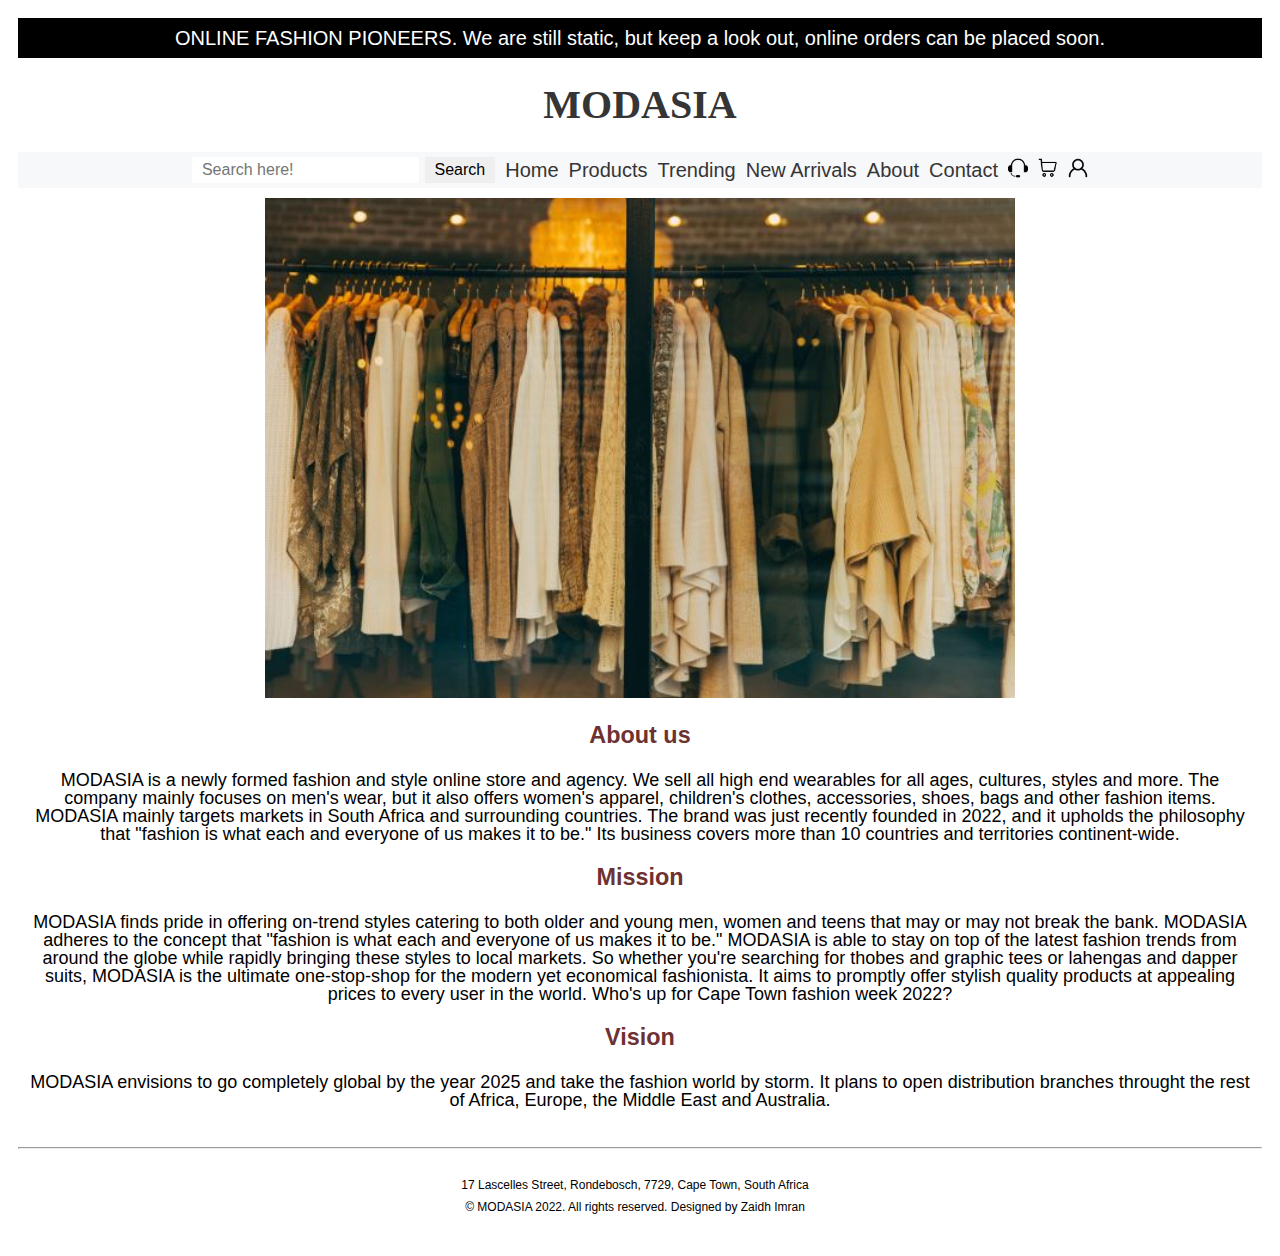
<file: about.html>
<!DOCTYPE html >
<html lang="en">
<head><title>About | Modasia</title>
    <meta charset="utf-8">
    <link rel="stylesheet" href="mystyles.css">
</head>
<body>
    <section class="top">ONLINE FASHION PIONEERS. We are still static, but keep a look out, online orders can be placed soon.</section>
    <header>
        <a href="home.html"><h1>MODASIA</h1></a>
    </header>
    <nav>      
        <table cellspacing = "5" cellpadding = "5" >
            <tr>
                <td><a>
                    <form> 
                        <input type="text" name="text" placeholder="Search here!">
                        <input type="submit" name="submit" value="Search">
                      </form>
                    </a></td>
                    <td><a href="home.html">Home</a></td>
                    <td><a href = products.html>Products</a></td>
                    <td><a href = trending.html>Trending</a></td>
                    <td><a href = new_arrivals.html>New Arrivals</a></td>
                    <td><a href = about.html>About</a></td>
                    <td><a href = contact.html>Contact</a></td>
                <td><a href="https://www.flaticon.com/free-icons/user" title="(Temporary) user icons User icons created by mattbadal - Flaticon>">
                    <img src="img/support.png" alt="support" width="20" height="20">
                    </a>
                </td>
                <td>
                    <a href="https://www.flaticon.com/free-icons/support" title="(Temporary) support icons Support icons created by alimasykurm - Flaticon">
                        <img src="img/shopping-cart.png" alt="support" width="20" height="20">
                    </a>
                </td>
                <td>
                    <a href="https://www.flaticon.com/free-icons/shopping-cart" title="(Temporary) shopping cart icons Shopping cart icons created by Ayub Irawan - Flaticon">
                        <img src="img/account.png" alt="support" width="20" height="20">
                    </a>
                </td>
                </td>
            </tr>
        </table>
    </nav>
    <section class="about">
        <img src="img/about1.jpg" alt="clothes hanger" width="750" height="500">
        <h3>About us</h3>
        <p>MODASIA is a newly formed fashion and style online store and agency. We sell all high end wearables for all ages, cultures, styles and more. 
            The company mainly focuses on men's wear, but it also offers women's apparel, children's clothes, accessories, shoes, bags and other fashion items. MODASIA mainly targets markets in South Africa and surrounding countries. The brand was just recently founded in 2022, and it upholds the philosophy that "fashion is what each and everyone of us makes it to be." Its business covers more than 10 countries and territories continent-wide.
        </p>
        <h3>Mission</h3>
        <p> MODASIA finds pride in offering on-trend styles catering to both older and young men, women and teens that may or may not break the bank. MODASIA adheres to the concept that "fashion is what each and everyone of us makes it to be." MODASIA is able to stay on top of the latest fashion trends from around the globe while rapidly bringing these styles to local markets. So whether you're searching for thobes and graphic tees or lahengas and dapper suits, MODASIA is the ultimate one-stop-shop for the modern yet economical fashionista. It aims to promptly offer stylish quality products at appealing prices to every user in the world. Who's up for Cape Town fashion week 2022?</p>
        <h3>Vision</h3>
        <p>MODASIA envisions to go completely global by the year 2025 and take the fashion world by storm. It plans to open distribution branches throught the rest of Africa, Europe, the Middle East and Australia.</p>
        
    </section>
    <hr>
    <footer>
        <section>
            <table cellspacing = "5" cellpadding = "5">
                <tr>
                    <td> 17 Lascelles Street, Rondebosch, 7729, Cape Town, South Africa</td>
                    <td></td>
                </tr>
                <tr>
                    <td> © MODASIA 2022. All rights reserved. Designed by Zaidh Imran</td>
                </tr>
            </table>
        </section>
    </footer>
</body>
</html>
</file>
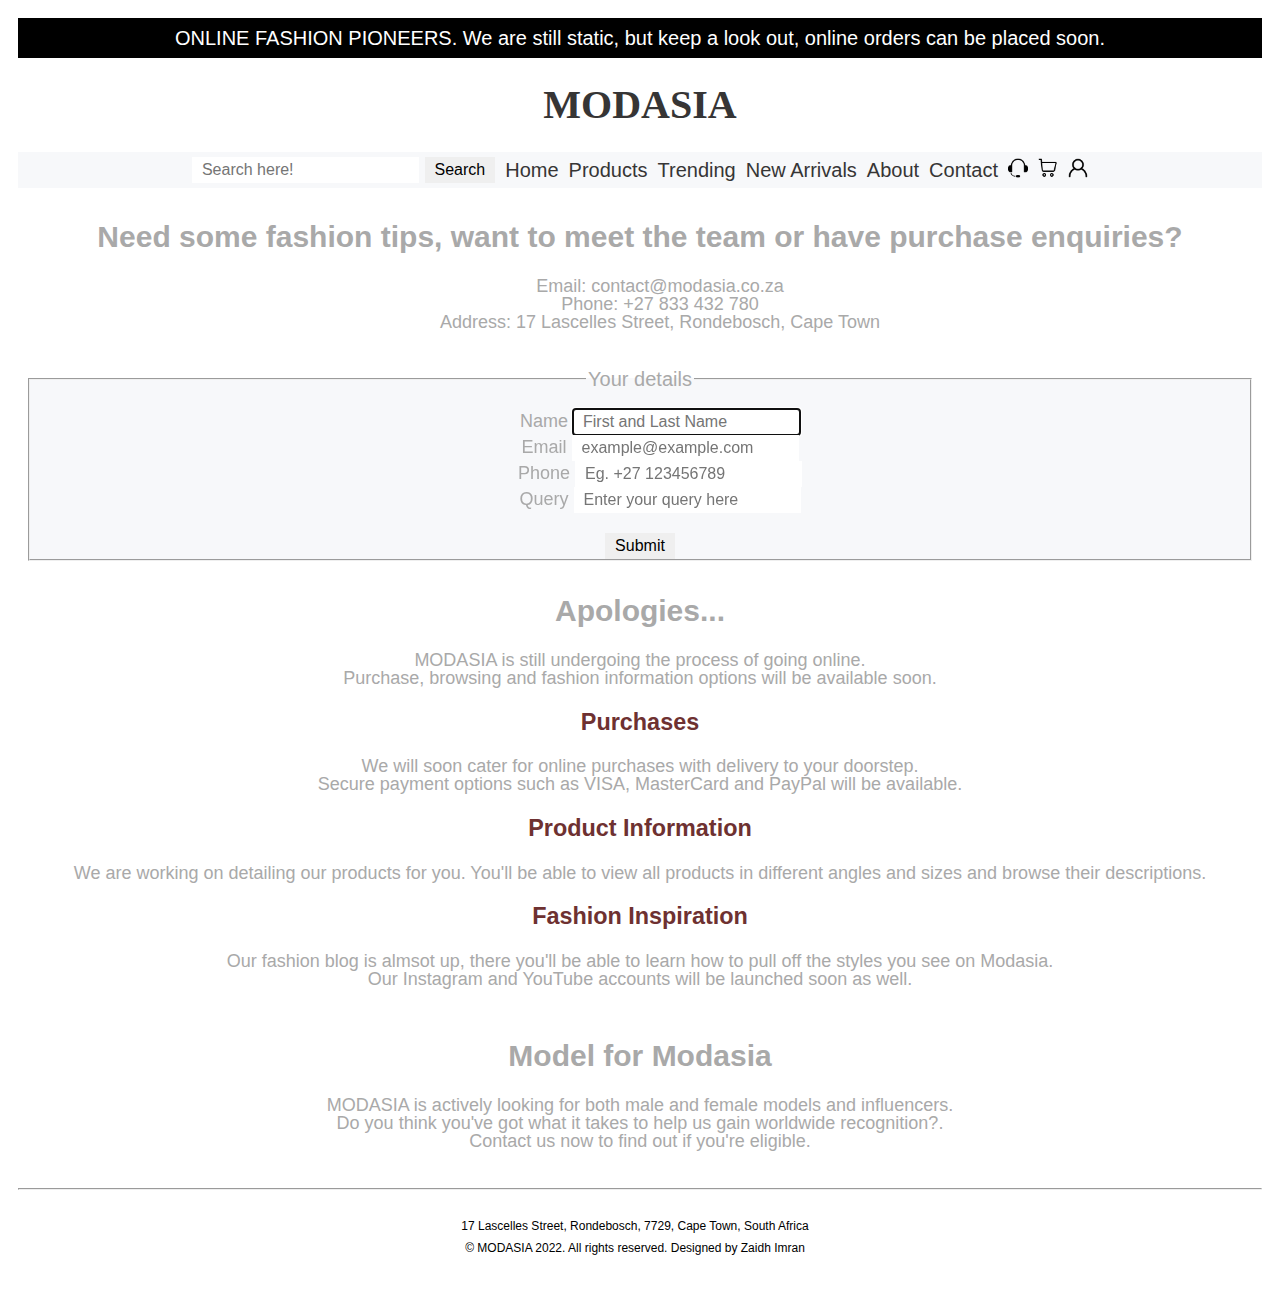
<file: contact.html>
<!DOCTYPE html>
<html lang="en">
<head><title>Contact | Modasia</title>
    <meta charset="utf-8">
    <link rel="stylesheet" href="mystyles.css">
</head>
<body>
    <section class="top">ONLINE FASHION PIONEERS. We are still static, but keep a look out, online orders can be placed soon.</section>
    <header>
        <a href="home.html"><h1>MODASIA</h1></a>
    </header>
    <nav> 
        <table cellspacing = "5" cellpadding = "5">
            <tr>
                <td><a>
                    <form> 
                        <input type="text" name="text" placeholder="Search here!">
                        <input type="submit" name="submit" value="Search">
                      </form>
                    </a></td>
                    <td><a href="home.html">Home</a></td>
                    <td><a href = products.html>Products</a></td>
                    <td><a href = trending.html>Trending</a></td>
                    <td><a href = new_arrivals.html>New Arrivals</a></td>
                    <td><a href = about.html>About</a></td>
                    <td><a href = contact.html>Contact</a></td>
                <td><a href="https://www.flaticon.com/free-icons/user" title="(Temporary) user icons User icons created by mattbadal - Flaticon>">
                    <img src="img/support.png" alt="support" width="20" height="20">
                    </a>
                </td>
                <td>
                    <a href="https://www.flaticon.com/free-icons/support" title="(Temporary) support icons Support icons created by alimasykurm - Flaticon">
                        <img src="img/shopping-cart.png" alt="support" width="20" height="20">
                    </a>
                </td>
                <td>
                    <a href="https://www.flaticon.com/free-icons/shopping-cart" title="(Temporary) shopping cart icons Shopping cart icons created by Ayub Irawan - Flaticon">
                        <img src="img/account.png" alt="support" width="20" height="20">
                    </a>
                </td>
                </td>
            </tr>
        </table>
        <section class="contact">
            <h2>Need some fashion tips, want to meet the team or have purchase enquiries?</h2>
            <p>  
                <ul>
                    <li>Email:    contact@modasia.co.za</li>
                    <li>Phone:    +27 833 432 780</li>
                    <li>Address:    17 Lascelles Street, Rondebosch, Cape Town </li>
                </ul>
            </p>
        </section>
        <section>
        <form id="contact">
            <fieldset>
                <legend>Your details</legend>
                <ol>
                    <li>
                        <label for="name">Name</label>
                        <input id="name" name="name" type="text" placeholder="First and Last Name" required autofocus>
                    </li>
                    <li>
                        <label for="email">Email</label>
                        <input id="email" name="email" type="email" placeholder="example@example.com" required>
                    </li>
                    <li>
                        <label for="phone">Phone</label>
                        <input id="phone" name="phone" type="tel" placeholder="Eg. +27 123456789" required>
                    </li>
                    <li>
                        <label for="query">Query</label>
                        <input id="query" name="query" type="text" placeholder="Enter your query here" required>
                    </li>
                </ol>
                <input type="submit" name="submit" value="Submit">
            </fieldset>
            
        </form>
        <section>
            <h2>Apologies...</h2>
            <p>MODASIA is still undergoing the process of going online.<br> Purchase, browsing and fashion information options will be available soon.</p>
            <h3>Purchases</h3>
            <p>We will soon cater for online purchases with delivery to your doorstep.<br> Secure payment options such as VISA, MasterCard and PayPal will be available.</p>
            <h3>Product Information</h3>
            <p>We are working on detailing our products for you. You'll be able to view all products in different angles and sizes and browse their descriptions.</p>
            <h3>Fashion Inspiration</h3>
            <p>Our fashion blog is almsot up, there you'll be able to learn how to pull off the styles you see on Modasia.<br> Our Instagram and YouTube accounts will be launched soon as well.</p>
        </section>
            <h2>Model for Modasia</h2>
            <p>MODASIA is actively looking for both male and female models and influencers.<br>Do you think you've got what it takes to help us gain worldwide recognition?. <br> Contact us now to find out if you're eligible.</p>
        </section>
        
    </nav>
    <hr>
    <footer>
        <section>
            <table cellspacing = "5" cellpadding = "5">
                <tr>
                    <td> 17 Lascelles Street, Rondebosch, 7729, Cape Town, South Africa</td>
                    <td></td>
                </tr>
                <tr>
                    <td> © MODASIA 2022. All rights reserved. Designed by Zaidh Imran</td>
                </tr>
            </table>
        </section>
    </footer>
</body>
</html>
</file>
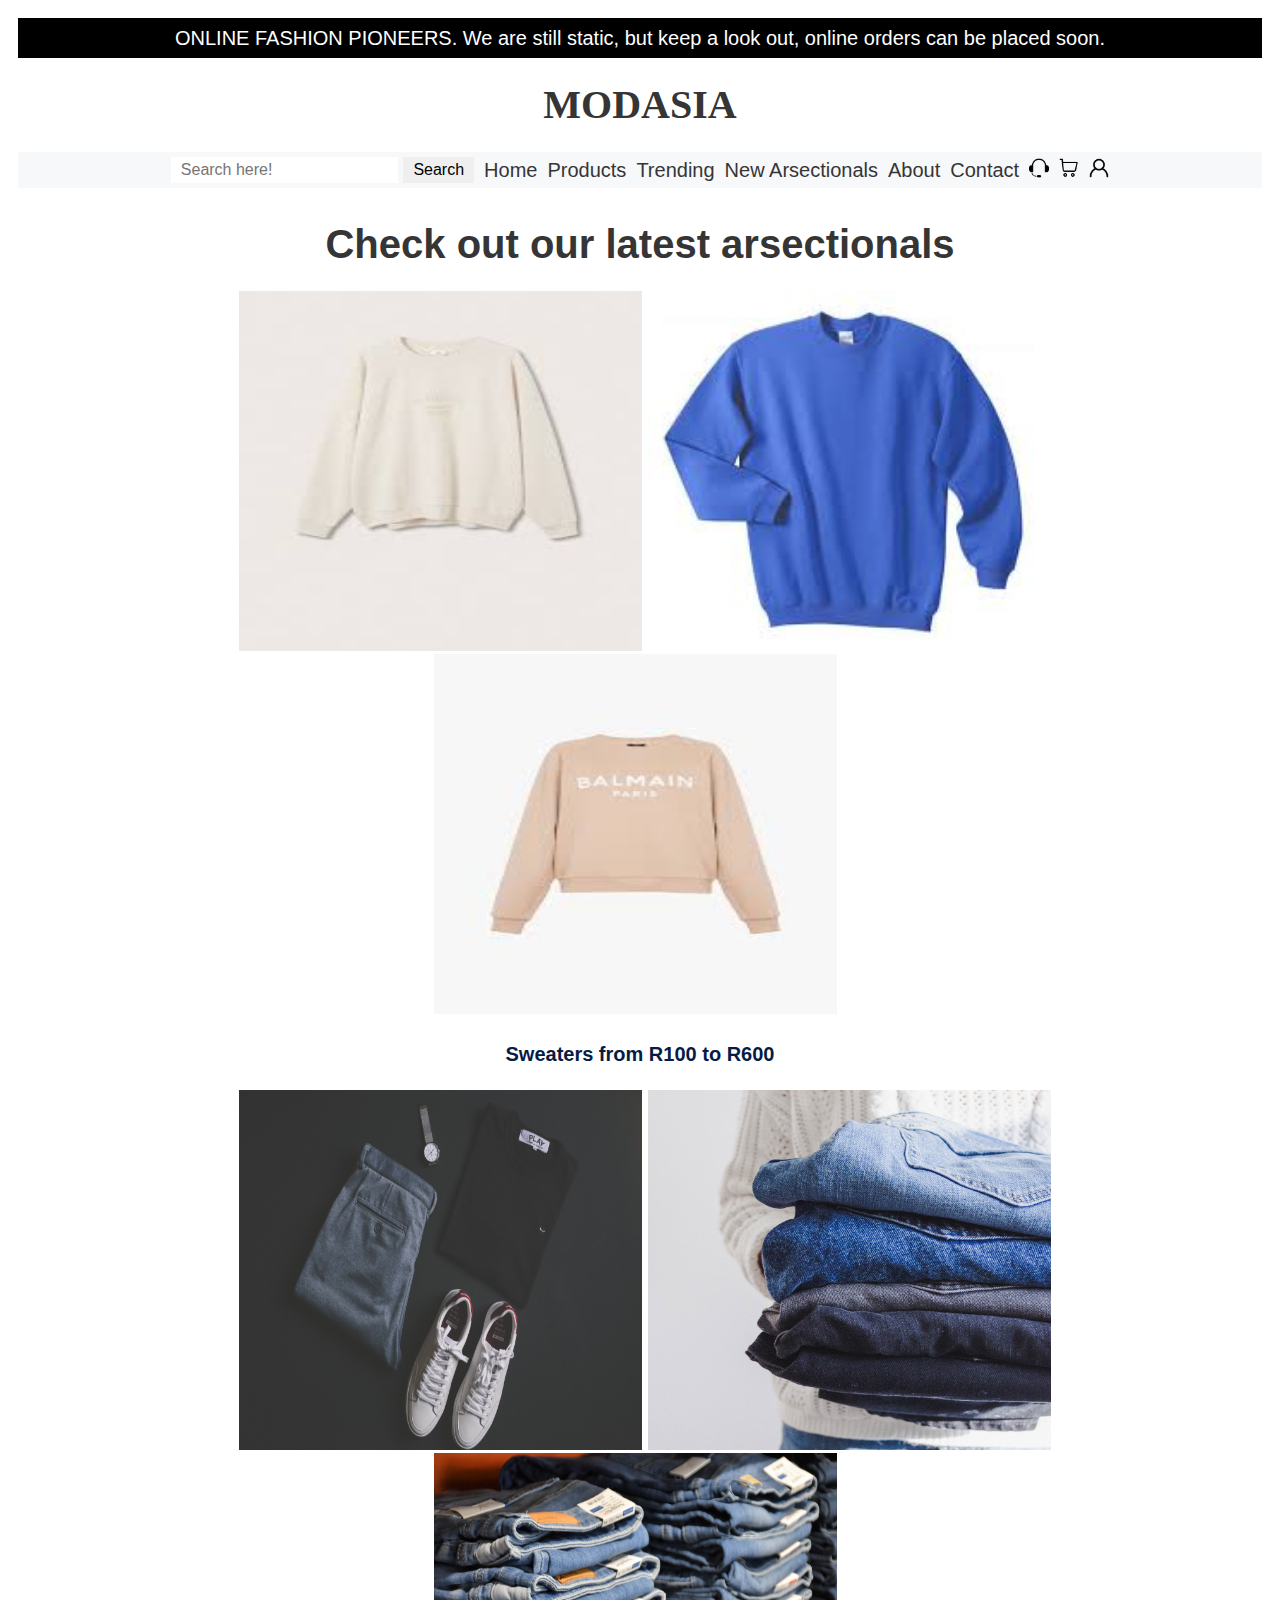
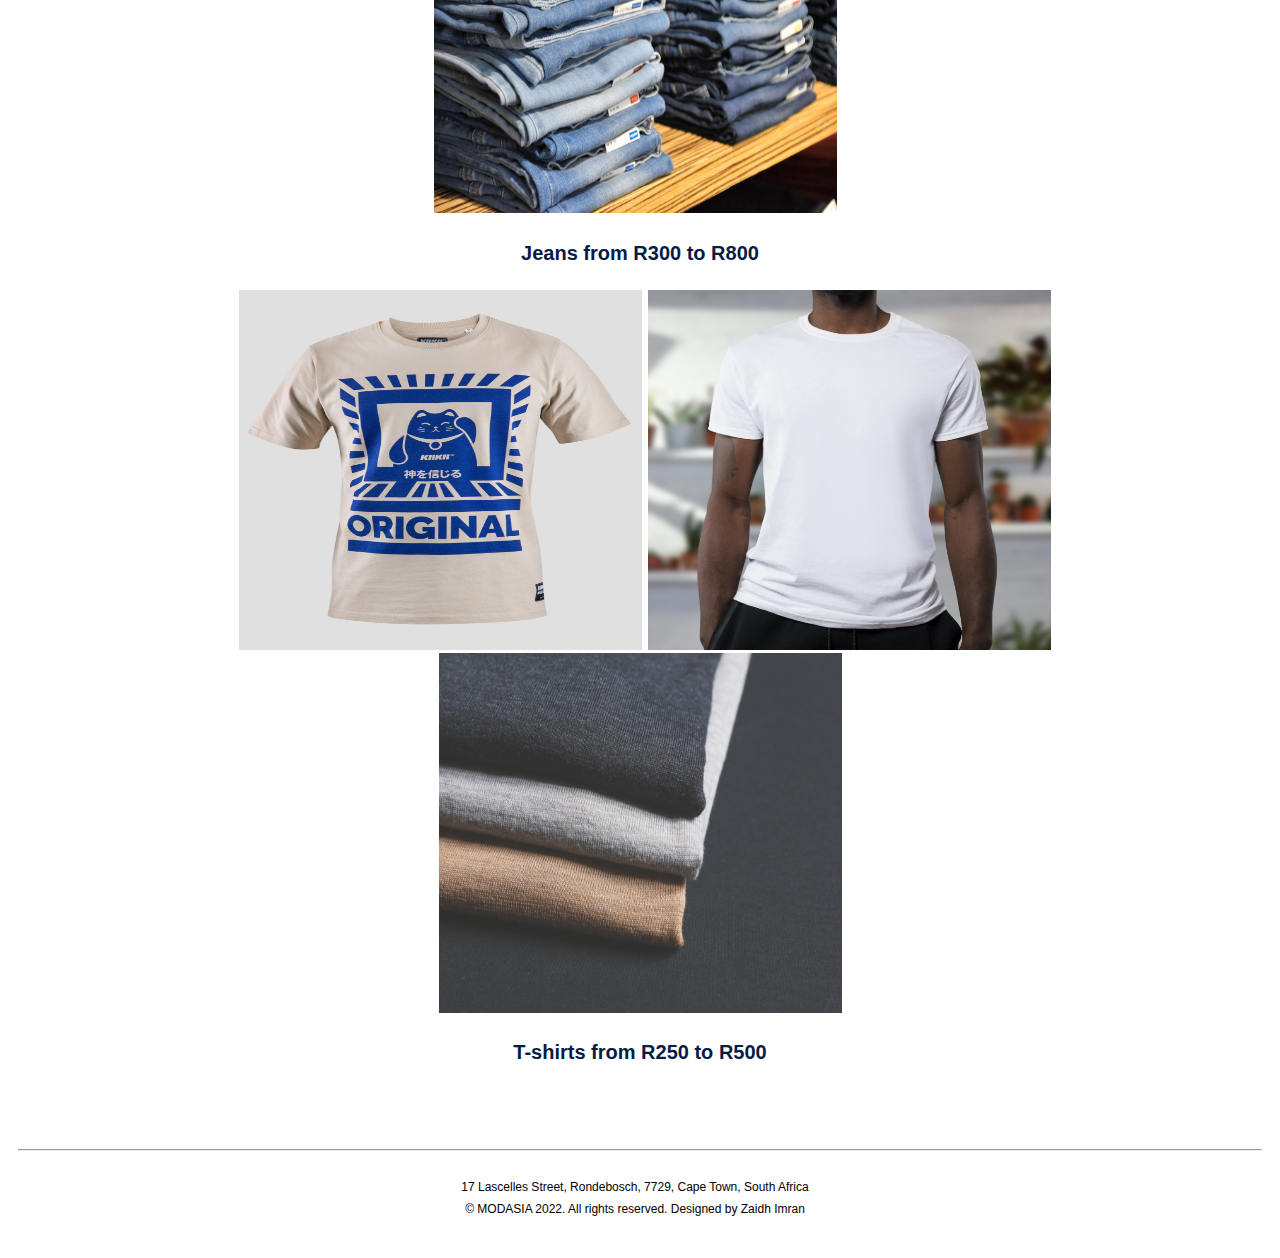
<file: new_arrivals.html>
<!DOCTYPE html>
<html lang="en">
<head><title>New Arsectionals | Modasia</title>
    <meta charset="utf-8">
    <link rel="stylesheet" href="mystyles.css">
</head>
<body>
    <section class="top">ONLINE FASHION PIONEERS. We are still static, but keep a look out, online orders can be placed soon.</section>
    <header>
        <a href="home.html"><h1>MODASIA</h1></a>
    </header>
    <nav>
        <table cellspacing = "5" cellpadding = "5" >
            <tr>
                <td><a>
                    <form> 
                        <input type="text" name="text" placeholder="Search here!">
                        <input type="submit" name="submit" value="Search">
                      </form>
                    </a></td>
                    <td><a href="home.html">Home</a></td>
                    <td><a href = products.html>Products</a></td>
                    <td><a href = trending.html>Trending</a></td>
                    <td><a href = new_arsectionals.html>New Arsectionals</a></td>
                    <td><a href = about.html>About</a></td>
                    <td><a href = contact.html>Contact</a></td>
                <td><a href="https://www.flaticon.com/free-icons/user" title="(Temporary) user icons User icons created by mattbadal - Flaticon>">
                    <img src="img/support.png" alt="support" width="20" height="20">
                    </a>
                </td>
                <td>
                    <a href="https://www.flaticon.com/free-icons/support" title="(Temporary) support icons Support icons created by alimasykurm - Flaticon">
                        <img src="img/shopping-cart.png" alt="support" width="20" height="20">
                    </a>
                </td>
                <td>
                    <a href="https://www.flaticon.com/free-icons/shopping-cart" title="(Temporary) shopping cart icons Shopping cart icons created by Ayub Irawan - Flaticon">
                        <img src="img/account.png" alt="support" width="20" height="20">
                    </a>
                </td>
                </td>
            </tr>
        </table>
        <section>
            <a href="contact.html" titel="Apologies"><h1>Check out our latest arsectionals</h1></a>
            <span>
                <img src="img/sewatshirt3.jfif" alt="on promo" width="403" height="360">
                <img src="img/sweatshirt4.jfif" alt="on promo" width="403" height="360">
                <img src="img/sweatshirt2.jfif" alt="on promo" width="403" height="360">
                
            </span>
                <h4> Sweaters from R100 to R600</h4>
            <span>
                <img src="img/latest1.jpg" alt="on promo" width="403" height="360">
                <img src="img/promo2.jpg" alt="on promo" width="403" height="360">
                <img src="img/jeans6.jpg" alt="on promo" width="403" height="360">
            </span>
                <h4> Jeans from R300 to R800</h4>
            <span>
                <img src="img/tee1.jpg" alt="on promo" width="403" height="360">
                <img src="img/tee2.jpg" alt="on promo" width="403" height="360">
                <img src="img/tshirts1.jpg" alt="on promo" width="403" height="360">
                <h4> T-shirts from R250 to R500</h4>
            </span>
        </section>
    </nav>
    <br>
    <hr>
    <footer>
        <section>
            <table cellspacing = "5" cellpadding = "5">
                <tr>
                    <td> 17 Lascelles Street, Rondebosch, 7729, Cape Town, South Africa</td>
                    <td></td>
                </tr>
                <tr>
                    <td> © MODASIA 2022. All rights reserved. Designed by Zaidh Imran</td>
                </tr>
            </table>
        </section>
    </footer>
</body>
</html>
</file>
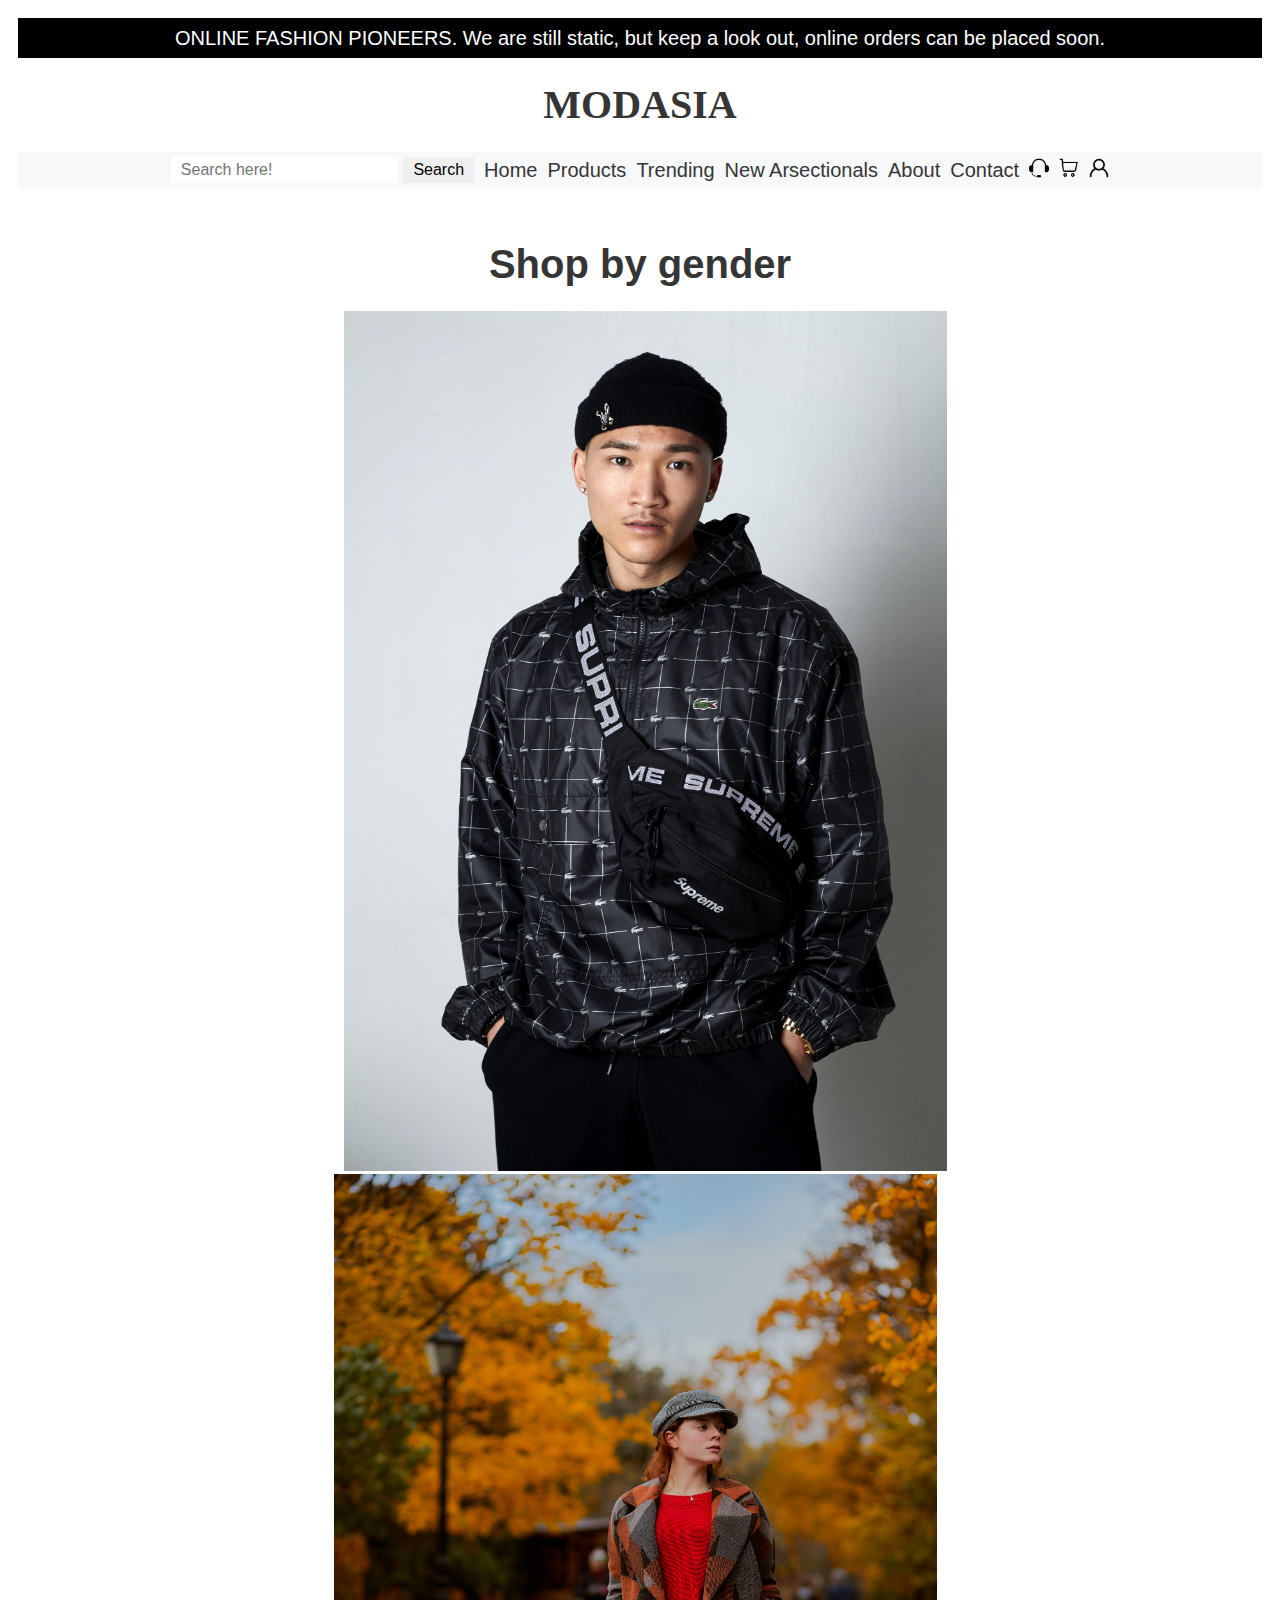
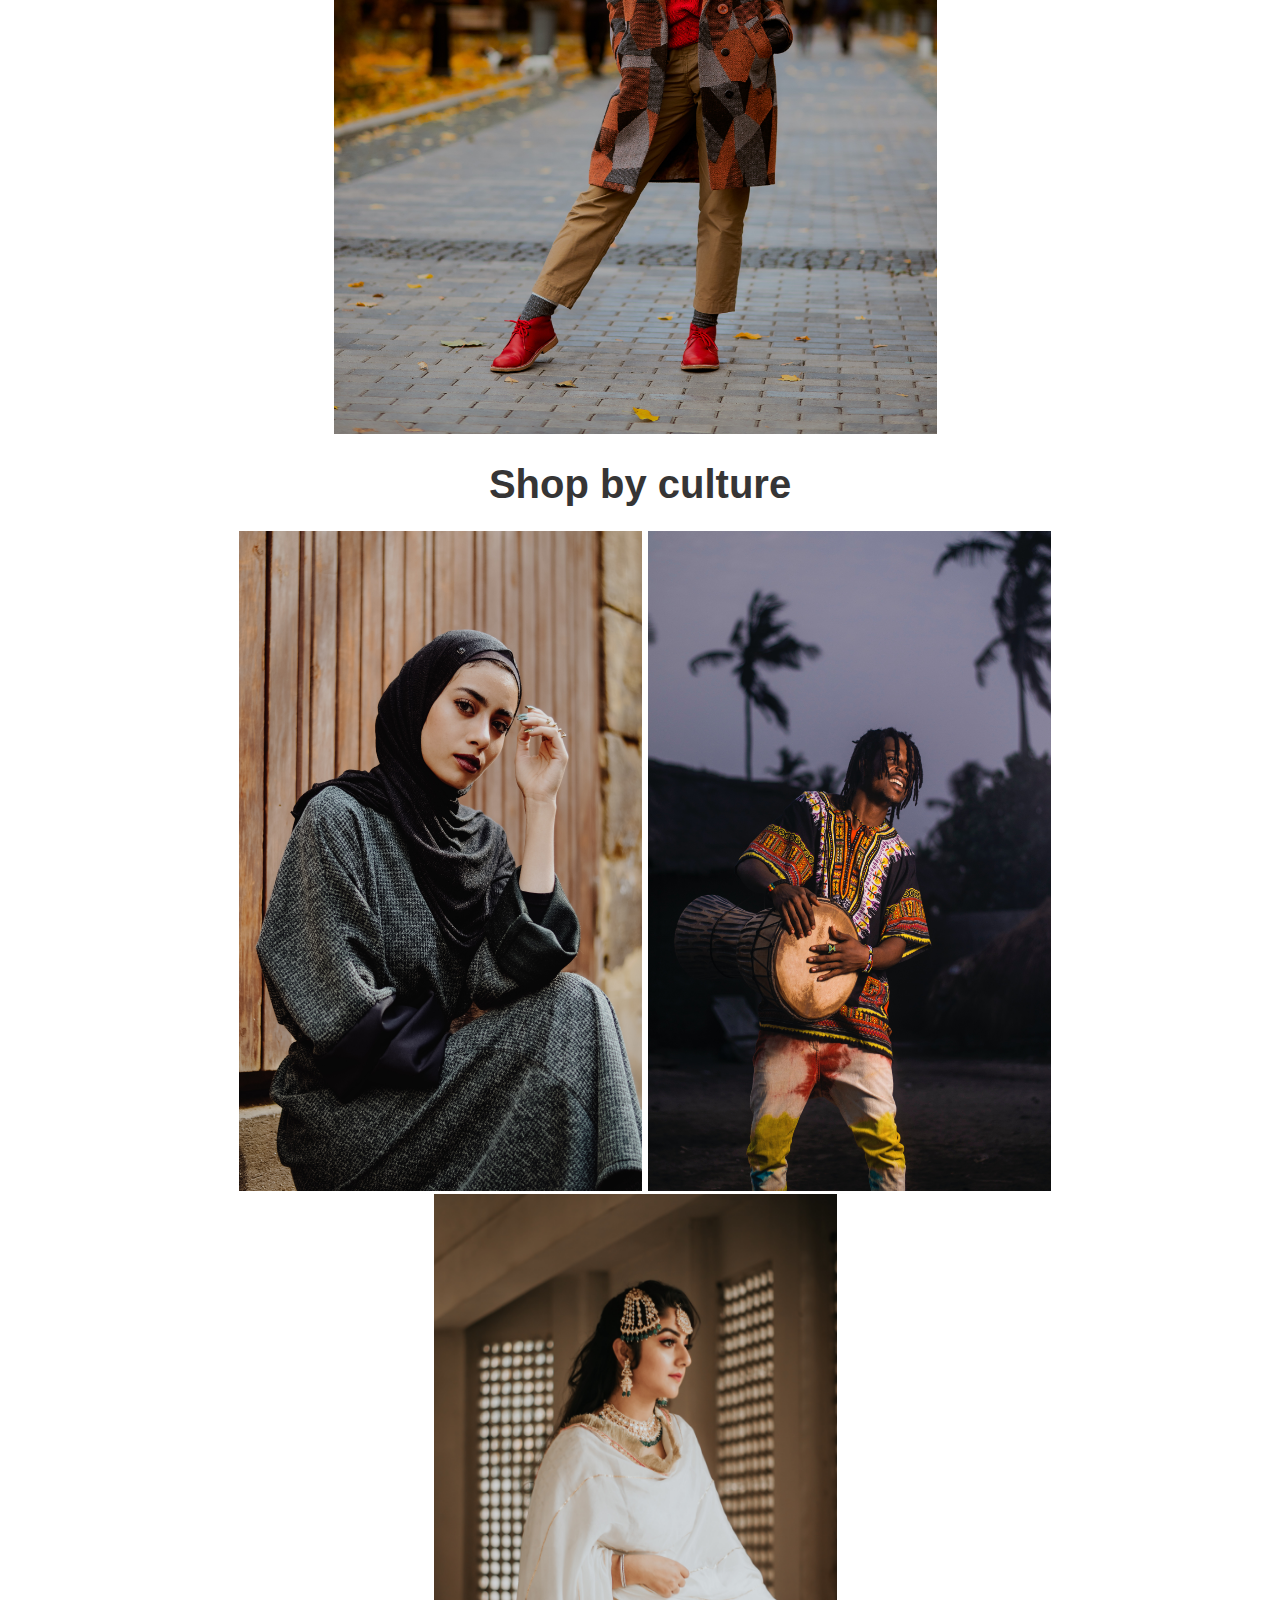
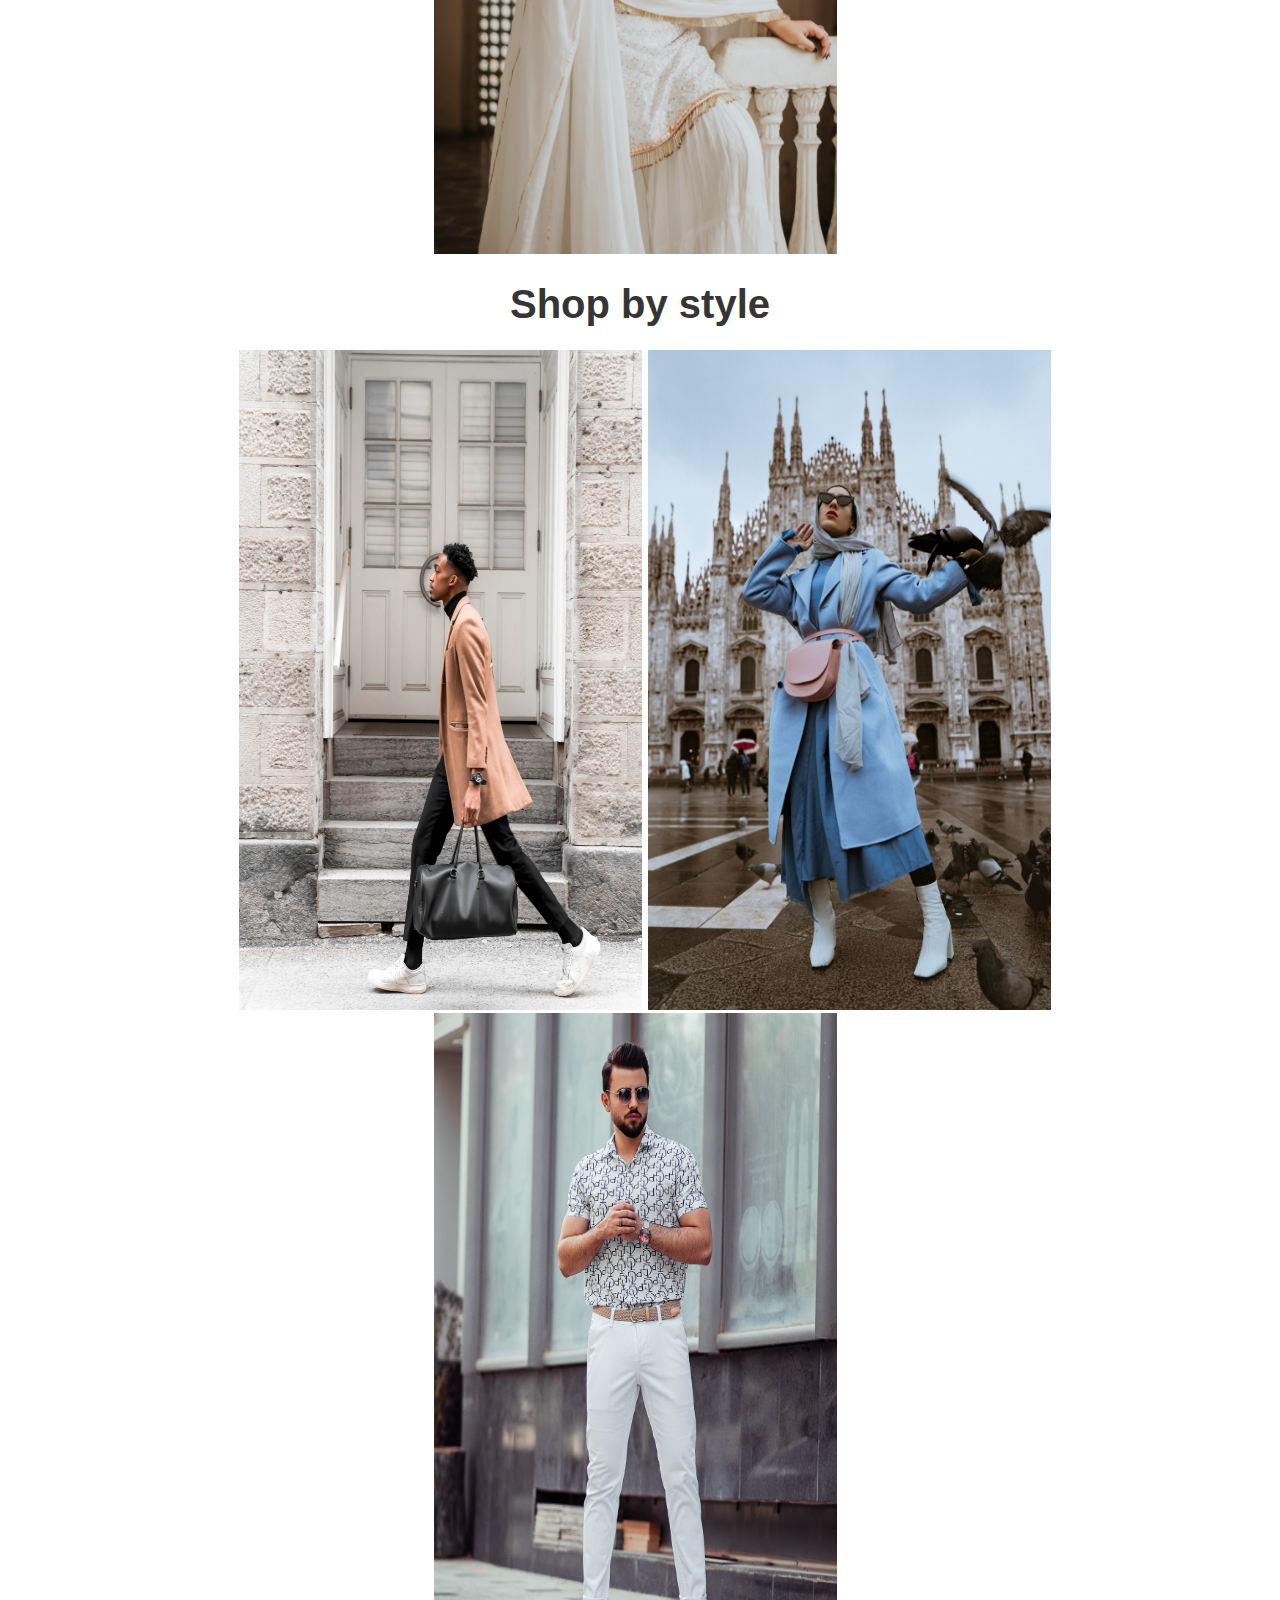
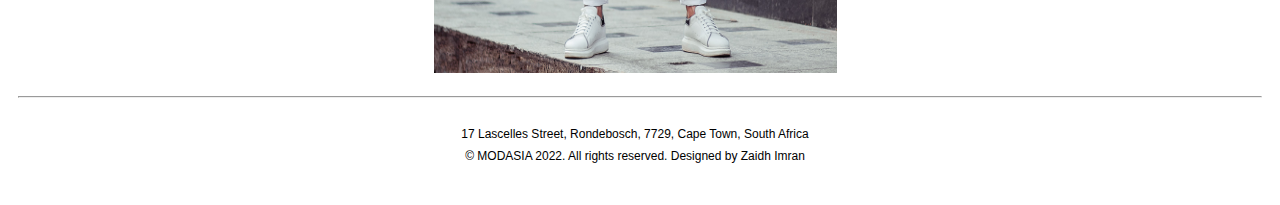
<file: products.html>
<!DOCTYPE html>
<html lang="en">
<head><title>Products | Modasia</title>
    <meta charset="utf-8">
    <link rel="stylesheet" href="mystyles.css">
</head>
<body>
    <section class="top">ONLINE FASHION PIONEERS. We are still static, but keep a look out, online orders can be placed soon.</section>
    <header>
        <a href="home.html"><h1>MODASIA</h1></a>
    </header>
    <nav>
        
        <table cellspacing = "5" cellpadding = "5"  >
            <tr>
                <td><a>
                    <form> 
                        <input type="text" name="text" placeholder="Search here!">
                        <input type="submit" name="submit" value="Search">
                      </form>
                    </a></td>
                    <td><a href="home.html">Home</a></td>
                    <td><a href = products.html>Products</a></td>
                    <td><a href = trending.html>Trending</a></td>
                    <td><a href = new_arsectionals.html>New Arsectionals</a></td>
                    <td><a href = about.html>About</a></td>
                    <td><a href = contact.html>Contact</a></td>
                <td><a href="https://www.flaticon.com/free-icons/user" title="(Temporary) user icons User icons created by mattbadal - Flaticon>">
                    <img src="img/support.png" alt="support" width="20" height="20">
                    </a>
                </td>
                <td>
                    <a href="https://www.flaticon.com/free-icons/support" title="(Temporary) support icons Support icons created by alimasykurm - Flaticon">
                        <img src="img/shopping-cart.png" alt="support" width="20" height="20">
                    </a>
                </td>
                <td>
                    <a href="https://www.flaticon.com/free-icons/shopping-cart" title="(Temporary) shopping cart icons Shopping cart icons created by Ayub Irawan - Flaticon">
                        <img src="img/account.png" alt="support" width="20" height="20">
                    </a>
                </td>
                </td>
            </tr>
        </table>
    </nav>
    <br>
    <section >
        <a href="contact.html" title="Apologies"><h1>Shop by gender</h1></a>
        <span href="">
            <img href="" src="img/jessica-radanavong-IchPBHFD0pw-unsplash.jpg" alt="on promo" width="603" height="860">
            <img src="img/max-titov-Mhktr6dFD3I-unsplash.jpg" alt="on promo" width="603" height="860">
        </span>
        <a href="contact.html" title="Apologies"><h1>Shop by culture</h1></a>
        <span href="">
            <img src="img/arabic.jpg" alt="Arabic style" title="Arab" width="403" height="660"></a>
            <img src="img/african.jpg" alt="African style" title="African" width="403" height="660">
            <img src="img/indian.jpg" alt="Indian style" title="Indian" width="403" height="660">
        </span>
        <a href="contact.html" title="Apologies"><h1>Shop by style</h1></a>
        <span> 
            <img src="img/mens3.jpg" alt="on promo" width="403" height="660">
            <img src="img/womens1.jpg" alt="on promo" width="403" height="660">
            <img src="img/mens2.jpg" alt="on promo" width="403" height="660">
        </span>
    </section>
    <hr>
    <footer>
        <section>
            <table cellspacing = "5" cellpadding = "5" >
                <tr>
                    <td> 17 Lascelles Street, Rondebosch, 7729, Cape Town, South Africa</td>
                    <td></td>
                </tr>
                <tr>
                    <td> © MODASIA 2022. All rights reserved. Designed by Zaidh Imran</td>
                </tr>
            </table>
        </section>
    </footer>
</body>
</html>
</file>
<file: mystyles.css>
/* CSS Reset --------------------*/

body {
	line-height: 1;
}
ol, ul {
	list-style: none;
}
blockquote, q {
	quotes: none;
}
blockquote:before, blockquote:after,
q:before, q:after {
	content: '';
	content: none;
}
table {
	border-collapse: collapse;
	border-spacing: 0;
    padding: 5px;
    border-spacing: 5px;
}
*{
    box-sizing: border-box;
}

/* General ---------ZAIDH IMRAN IMRZAI001----------- */

header{
    font-family:  Cambria, 'Times New Roman', Times, serif;
}
body{
    padding: 10px;
    font-size: 20px;
    font-family: Muli,Arial,Helvetica,sans-serif;
}
section, article{
    align-self: center;
    align-content: center;
    margin:5px;
    position: relative;
    display: flex;
    justify-content: center;

    background-color: white;
    padding: 10px;
    margin-bottom: 30px;
    margin: auto;
    display: block;
    text-align: center;
    align-content: center;
}

div {
    background-color: white;
    padding: 10px;
    margin-bottom: 30px;
    margin: auto;
    display: block;
    text-align: center;
    align-content: center;
}
span {
    background-color: white;
    padding: 10px;
}
nav {
    background-color: #f7f8fa;
    color:darkgray;
}
table{
    font-family: Muli, Arial, Helvetica, sans-serif;
    margin: auto;
    padding: 5px;
    border-spacing: 5px;
}
fieldset{
    background-color: #f7f8fa;
    padding: 0;
    margin: 0;
}

p, ul, li{
    font-size: 18px;
    font-family: Helvetica, Arial, sans-serif;
    margin-left: auto;
}

footer{
    margin-bottom: auto;
    margin: 5px;
    padding: 5px;
    font-size: 12px;
}

/* Typography -------------------- */

h1, h2, h3, h4{
    text-align: center;
}
h3{
    color: rgb(110, 49, 49);
}
h4 {
    color:rgb(5, 28, 70);
}

/* Specifics -------------------- */

a {
    color: rgb(54, 53, 53);
    text-decoration: none;
    
}
a:visited{
    text-decoration: none;
}

a:hover{
    text-decoration:wavy;
    text-shadow: -1px 0 black, 0 1px black, 1px 0 black, 0 -1px black;
}

a:active{
    color: darkgray;
}

a:focus{
    background-color: lightgrey;
}

.top{
    text-align: center;
    color: white;
    background-color: black;
    margin: 0px;

}

form {
    margin: auto;
  }
  input {
    padding: 4px 10px;
    border: 0;
    font-size: 16px;
  }
  input:hover{
    text-shadow: -1px 0 black, 0 1px black, 1px 0 black, 0 -1px black;
  }
  .search {
    width: 75%;
  }
  .submit {
    width: 70px;
    background-color: rgb(54, 53, 53);
    color: #ffffff;
  }
  .search:hover{
    box-shadow: -1px 0 black, 0 1px black, 1px 0 black, 0 -1px black;
  }

form #contact{
    -webkit-border-radius: 5px;
    border-radius: 5px;
    padding: 20px;
    width: 400px;
}

form #contact legend{
    font-size: 16px;
    font-weight: bold;
    color: black;
}

form #wish{
    border: 1;
}


div .about .contact {
    margin-left: auto;
    text-align: left;
}
div .shopnow{
    width: 200;
    height: 80;
}
</file>
